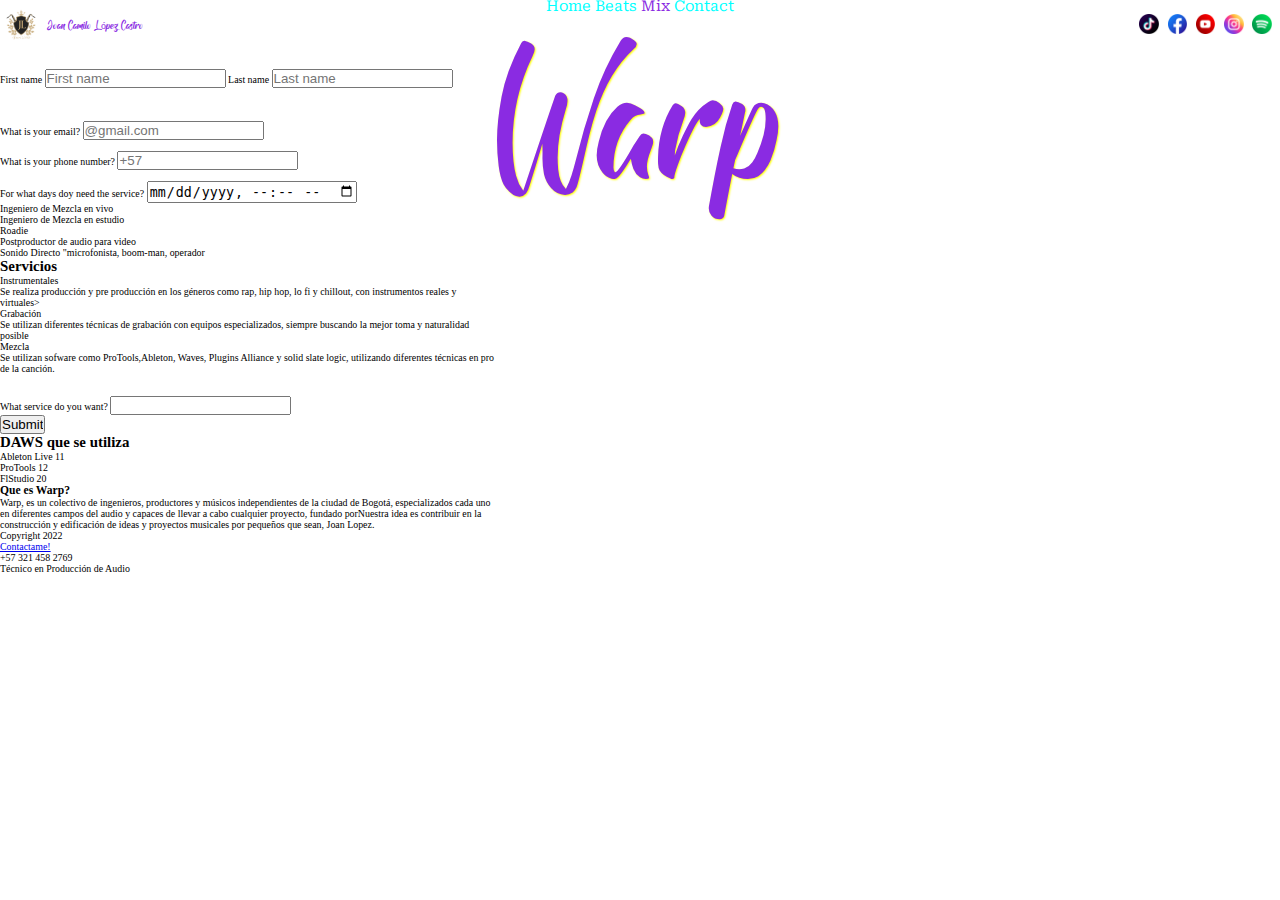
<file: index.html>
<!DOCTYPE html>
<html lang="es">
<head>
    <meta charset="UTF-8">
    <meta name= "description" content="Esta es la página web de Warp del productor Joan López">
    <meta http-equiv="X-UA-Compatible" content="IE=edge">
    <meta name=”robots” content=”index,follow”> 
    <meta name=”viewport” content=”width=device-width, initial-scale=1.0”>
    <link rel="stylesheet" href="./Css/style.css">
    <link rel="shortcut icon" href="/img/Logo Joan Lopez-01-01.png">
    <title>Warp</title>

    
</head>

<body class="container-body">
    <header class="container-header"> 
        <article >
            <section class="container-header-section">
                 <article class="article-joan-container" >
                    <img id="logo-joan" src="/img/Logo Joan Lopez-01-01.png" alt="Logo Joan Lopez">
                    <p1 id="nombre-joan" >Joan Camilo López Castro </p1>
                 </article>


                 <article>
                    <nav class="nav-container">
                        <ul class="ul-container">
                            <li ><a href="/index.html">Home</a></li>
                            <li ><a href="/Ventas/ventas.html">Beats</a></li>
                            <li ><a href="">Mix</a></li>
                            <li ><a href="/Contacto/contacto.html">Contact</a></li>
                        </ul>
                    </nav> 
                 </article>

                 
                 <article class="article-icons-container">
                         <a href="https://www.tiktok.com/@soundwarping" target="_blank" ><img src="/img/Icons/TIK TOK.png" alt="Tik Tok: Sound Warping" ></a>
                         <a href="https://www.facebook.com/Sound-Warping-104024087950110" target="_blank" ><img src="/img/Icons/Facebook pro.png"  alt=" Facebook: Sound Warping" ></a>
                         <a href="https://www.youtube.com/channel/UCn3FqdbQgUrhJlCCSBwpa2g" target="_blank" ><img src="/img/Icons/Youtube.png"  alt="YouTube: Warp" ></a>
                         <a href="https://www.instagram.com/soundwarping_/" target="_blank"  ><img src="/img/Icons/Instagram.png" alt="Instagram: soundwarping_" ></a>
                         <a href="" target="_blank"><img src="/img/Icons/Spotify.png" alt="Spotify: SoundWarping"> </a>
                 </article>                  
            </section>                                     
         </article>        
    </header>

   <article >
       <section class="title-warp" >
            <a href="/index.html">Warp</a> </h1> 
        </section>    
   </article>

   <main class="container-main">
   
    <!--<sidebar>
        <article>
            <section id="container-monkey">
                <img id="img-monkey" src="/Ventas/img_discs/Monkey 2.jpg">
            </section>
        </article>
    </sidebar>-->
       
        <section>
            <article>
      <form action="">
              <label for="fname">
                  <span>First name</span>
                  <input type="text" id="fname" name="fname" placeholder="First name" autocomplete="name" required>
              </label>
              <label for="lname">
                <span>Last name</span>
                <input type="text" id="lname" name="lname"  placeholder="Last name" required>
            </label>
              <br>
              <br>
             
               
              
              <br>
              <br>
             <label for="email">
                <span>What is your email?</span>
                <input type="email" id="email" name="email" placeholder="@gmail.com" autocomplete="email" required>
              </label> 
               <br>
               <br>
             <label   for="telefono">
                <span>What is your phone number?</span>
                <input type="tel" id="telefono" placeholder="+57 " autocomplete="mobile">
             </label>
            
             <br> 
             <br>
            
             <label for="date">
                <span>For what days doy need the service?</span>
                <input type="datetime-local" id="date" name="date" required> 
             </label>
           
            </article>
    
        </section>
        <section>
            <article>
             <ul>
                <li>Ingeniero de Mezcla en vivo</li>
                <li>Ingeniero de Mezcla en estudio</li>
                <li>Roadie</li>
                <li>Postproductor de audio para video</li>
                <li>Sonido Directo "microfonista, boom-man, operador</li>
            
            </ul>
            <h2>Servicios</h2>
                <ol>
                    <li>Instrumentales</li>
                     <ul>
                         <li>Se realiza producción y pre producción en los géneros como  rap,  hip hop, lo fi y  chillout, con instrumentos reales y virtuales></li>
                    
        
                     </ul>
                         <li>Grabación</li>
                     <ul> 
                        <li>Se utilizan diferentes técnicas de grabación con equipos especializados, siempre buscando la mejor toma y naturalidad posible</li>
                      </ul>
                         <li>Mezcla</li>
                     <ul>
                        <li>Se utilizan sofware como ProTools,Ableton, Waves, Plugins Alliance y solid slate logic, utilizando diferentes técnicas en pro de la canción.</li>
                     </ul>
            <br>
            <br>
    
             </article>
        </section>
        
        <section>
            <span>What service do you want?</span>
        <input list="services" required>
        <datalist id="services">
            <option value="Mix">Mix</option>
            <option value="Mix and Mastering">Mix and Mastering</option>
            <option value="Instrumental">Instrumental</option>
            <option value="Postproduction">Postproduction</option>
            <option value="Direct Sound">Direct Sound</option>
        </datalist>
          <br>
           <input type="submit">
     </form>
    
        </ol>
        <h2>DAWS que se utiliza</h2>
        <ol>
            <li>Ableton Live 11</li>
            <li>ProTools 12</li>
            <li>FlStudio 20</li>
        </ol>
    
    
        </section>
        
        <section>
            <article>
                <h3>Que es <p1 class="warp" >Warp?</p1> </h3>
        <p><p1 class="warp">Warp</p1>, es un colectivo de ingenieros, productores y músicos independientes de la ciudad de Bogotá, especializados cada uno en diferentes campos del audio y capaces de llevar a cabo cualquier proyecto, fundado por 
            ​
            Nuestra idea es contribuir en la construcción y edificación de ideas y proyectos musicales por pequeños que sean, <p1 id="name">Joan Lopez.</p1> </p>
            </article>
        </section>
    

        <footer class="container__footer">
            <p class="pfooter">Copyright 2022 </p> 
            <a href="mailto:soundwarping@gmail.com" class="pfooter">Contactame!</a>
            <p class="pfooter" >+57 321 458 2769</p>
            <p class="pfooter">Técnico en Producción de Audio </p>
        </footer>
    </main>
    
    
   
       
             

    
    
</body>
</html>
</file>
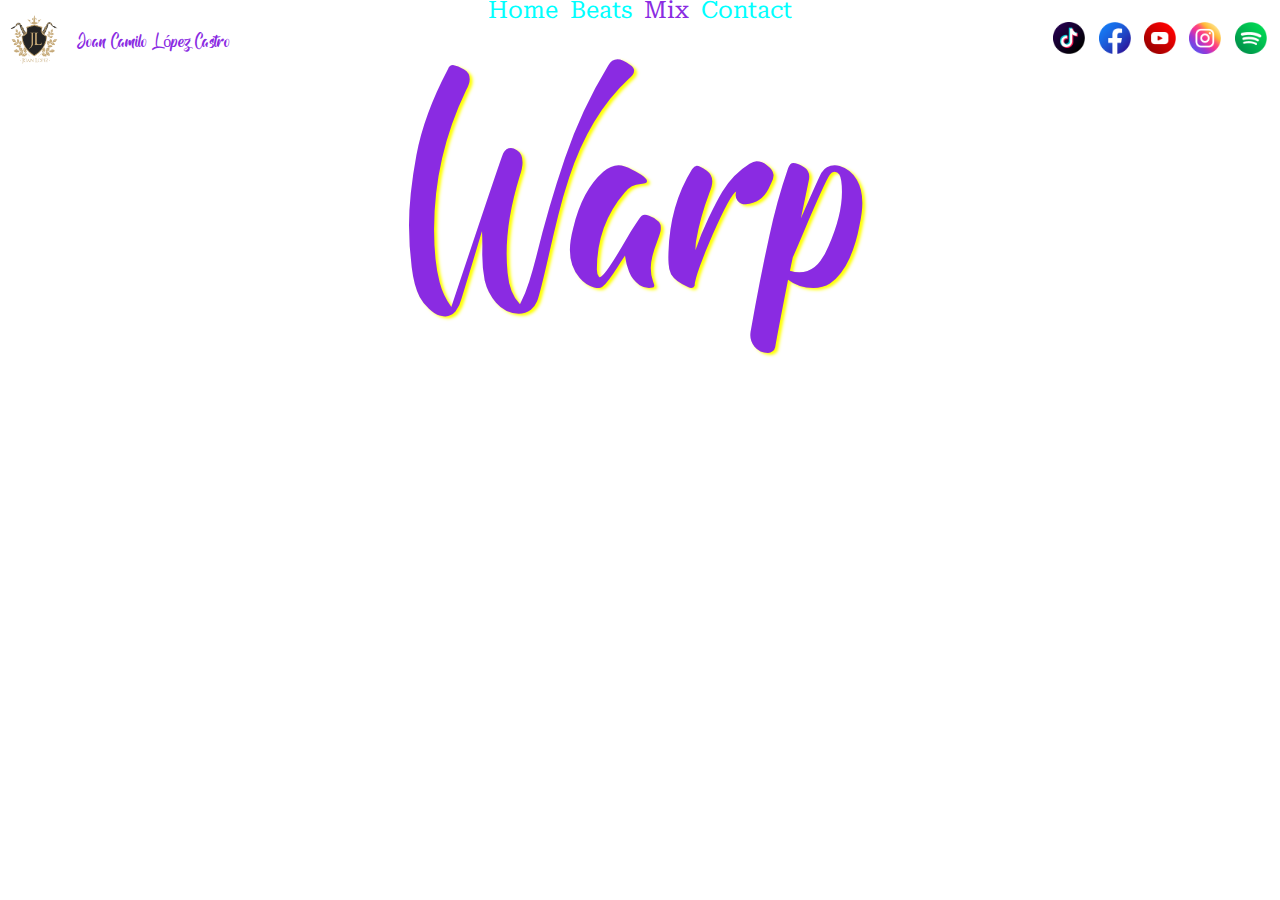
<file: Contacto/contacto.html>
<!DOCTYPE html>
<html lang="es">
<head>
    <meta charset="UTF-8">
        <meta name= "description" content="Esta es la página web de Warp del productor Joan López">
        <meta http-equiv="X-UA-Compatible" content="IE=edge">
        <meta name=”robots” content=”index,follow”> 
        <meta name=”viewport” content=”width=device-width, initial-scale=1.0”>
        <link rel="stylesheet" href="/Contacto/style/style.css">
        <link rel="shortcut icon" href="/img/Logo Joan Lopez-01-01.png">
        <title>Contacto</title>
</head>
<body class="container-body">
    <header class="container-header"> 
        <article >
            <section class="container-header-section">
                 <article class="article-joan-container" >
                    <img id="logo-joan" src="/img/Logo Joan Lopez-01-01.png" alt="Logo Joan Lopez">
                    <p1 id="nombre-joan" >Joan Camilo López Castro </p1>
                 </article>


                 <article>
                    <nav class="nav-container">
                        <ul class="ul-container">
                            <li ><a href="/index.html">Home</a></li>
                            <li ><a href="/Ventas/ventas.html">Beats</a></li>
                            <li ><a href="">Mix</a></li>
                            <li ><a href="/Contacto/contacto.html">Contact</a></li>
                        </ul>
                    </nav> 
                 </article>

                 
                 <article class="article-icons-container">
                         <a href="https://www.tiktok.com/@soundwarping" target="_blank" ><img src="/img/Icons/TIK TOK.png" alt="Tik Tok: Sound Warping" ></a>
                         <a href="https://www.facebook.com/Sound-Warping-104024087950110" target="_blank" ><img src="/img/Icons/Facebook pro.png"  alt=" Facebook: Sound Warping" ></a>
                         <a href="https://www.youtube.com/channel/UCn3FqdbQgUrhJlCCSBwpa2g" target="_blank" ><img src="/img/Icons/Youtube.png"  alt="YouTube: Warp" ></a>
                         <a href="https://www.instagram.com/soundwarping_/" target="_blank"  ><img src="/img/Icons/Instagram.png" alt="Instagram: soundwarping_" ></a>
                         <a href="" target="_blank"><img src="/img/Icons/Spotify.png" alt="Spotify: SoundWarping"> </a>
                 </article>                  
            </section>                                     
         </article>        
    </header>

   <article >
       <section class="title-warp" >
            <a href="/index.html">Warp</a> </h1> 
        </section>    
   </article>




   
    
</body>
</html>
</file>
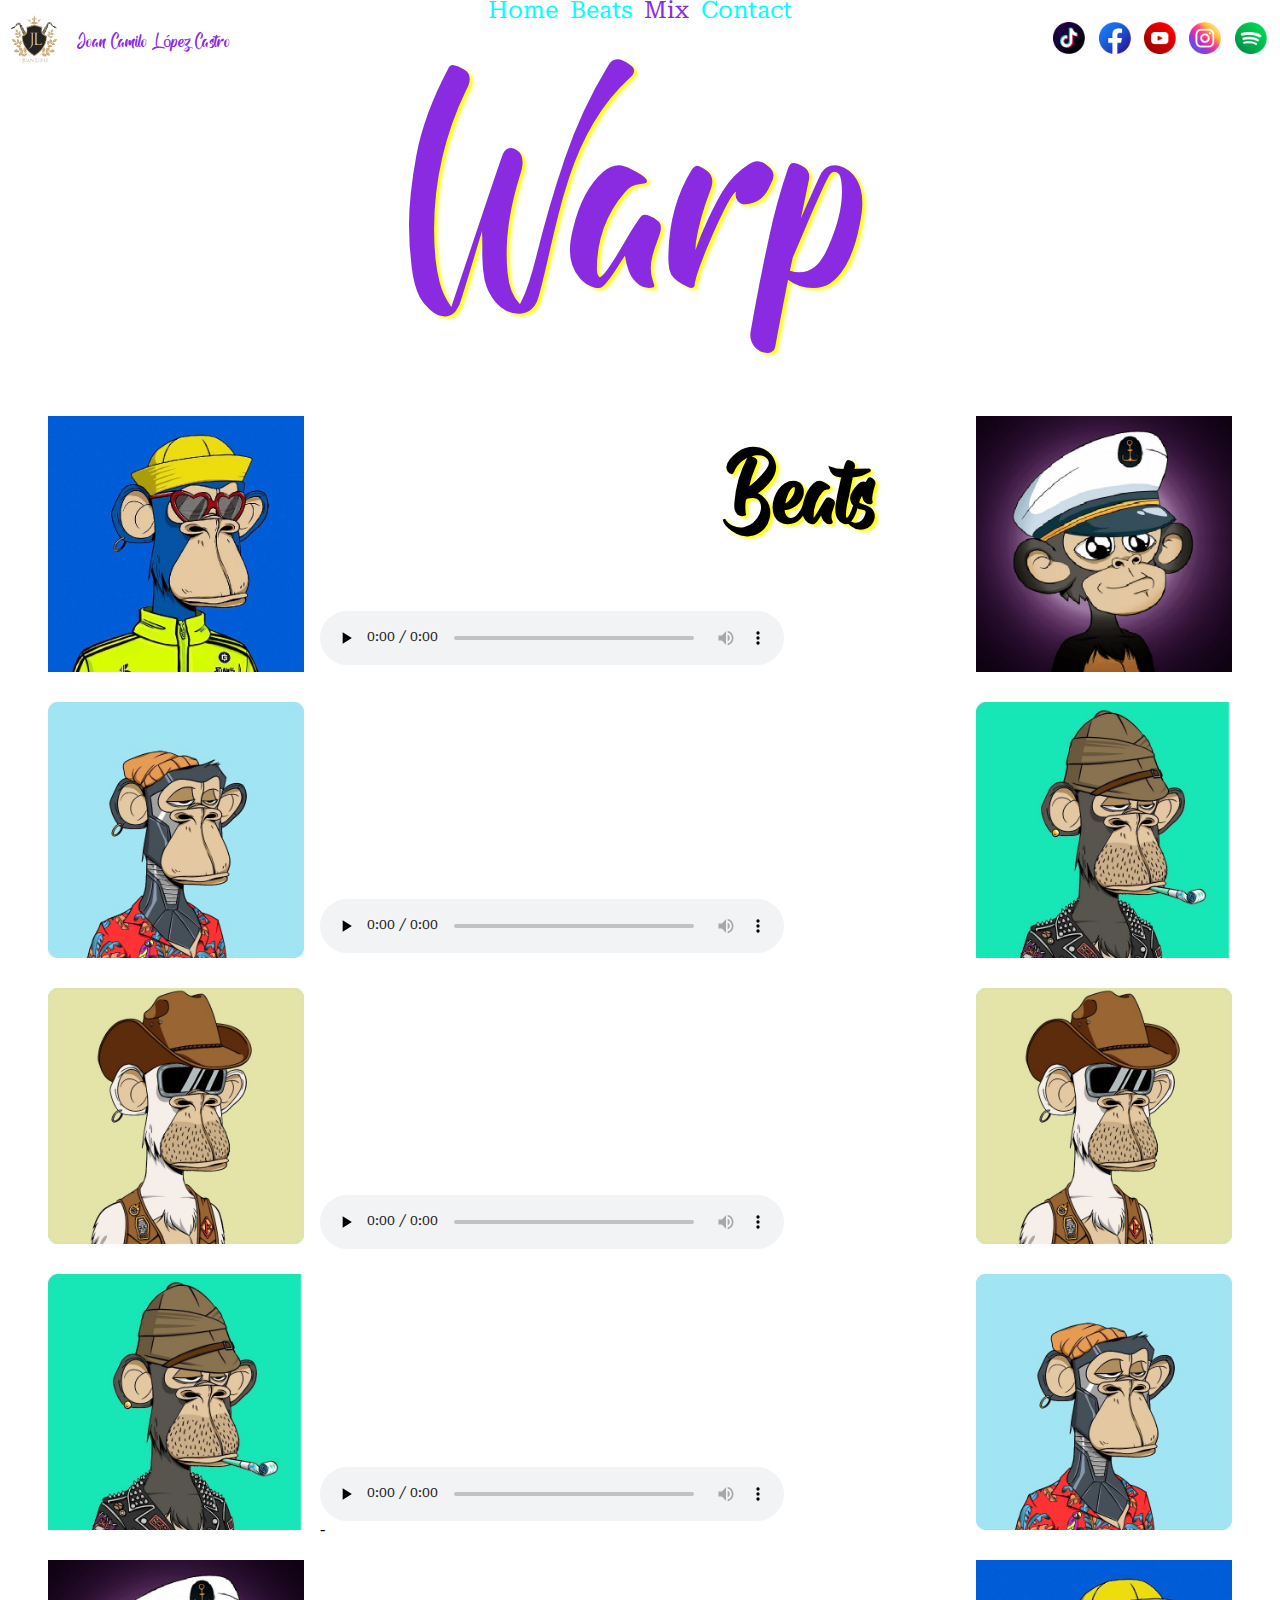
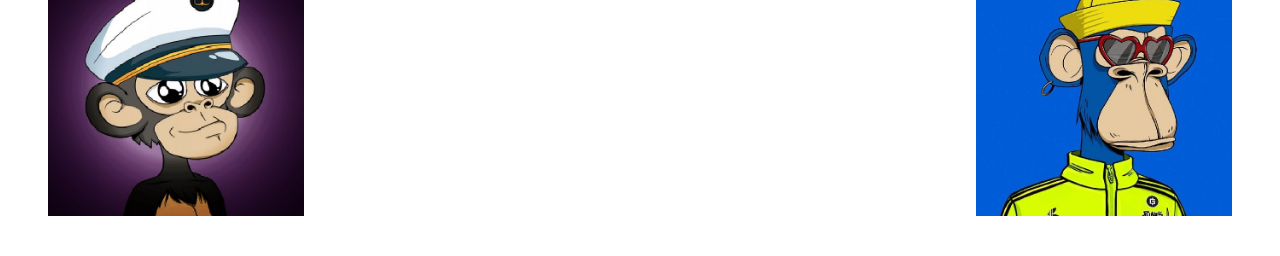
<file: Ventas/ventas.html>
<!DOCTYPE html>
<html lang="es">
    <head>
        <meta charset="UTF-8">
        <meta name= "description" content="Esta es la página web de Warp del productor Joan López">
        <meta http-equiv="X-UA-Compatible" content="IE=edge">
        <meta name=”robots” content=”index,follow”> 
        <meta name=”viewport” content=”width=device-width, initial-scale=1.0”>
        <link rel="stylesheet" href="/Ventas/style.css">
        <link rel="shortcut icon" href="/img/Logo Joan Lopez-01-01.png">
        <title>Ventas</title>
    
        
    </head>
    <body class="container-body">
        <header class="container-header"> 
            <article >
                <section class="container-header-section">
                     <article class="article-joan-container" >
                        <img id="logo-joan" src="/img/Logo Joan Lopez-01-01.png" alt="Logo Joan Lopez">
                        <p1 id="nombre-joan" >Joan Camilo López Castro </p1>
                     </article>
    
    
                     <article>
                        <nav class="nav-container">
                            <ul class="ul-container">
                                <li ><a href="/index.html">Home</a></li>
                                <li ><a href="/Ventas/ventas.html">Beats</a></li>
                                <li ><a href="">Mix</a></li>
                                <li ><a href="/Contacto/contacto.html">Contact</a></li>
                            </ul>
                        </nav> 
                     </article>
    
                     
                     <article class="article-icons-container">
                             <a href="https://www.tiktok.com/@soundwarping" target="_blank" ><img src="/img/Icons/TIK TOK.png" alt="Tik Tok: Sound Warping" ></a>
                             <a href="https://www.facebook.com/Sound-Warping-104024087950110" target="_blank" ><img src="/img/Icons/Facebook pro.png"  alt=" Facebook: Sound Warping" ></a>
                             <a href="https://www.youtube.com/channel/UCn3FqdbQgUrhJlCCSBwpa2g" target="_blank" ><img src="/img/Icons/Youtube.png"  alt="YouTube: Warp" ></a>
                             <a href="https://www.instagram.com/soundwarping_/" target="_blank"  ><img src="/img/Icons/Instagram.png" alt="Instagram: soundwarping_" ></a>
                             <a href="" target="_blank"><img src="/img/Icons/Spotify.png" alt="Spotify: SoundWarping"> </a>
                     </article>                  
                </section>                                     
             </article>        
        </header>
    
       <article >
           <section class="title-warp" >
                <a href="/index.html">Warp</a> </h1> 
            </section>    
       </article>
    

    <main class="main-container">
        <aside class="aside-container" >
                <section >
                    <figure class="container-aside">
                        <img class="img1 box"  src="/Ventas/img_discs/Monkey 1.jpg" alt="portada 1"/>
                        <img class="img2 box"  src="/Ventas/img_discs/Monkey 2.jpg">
                        <img class="img3 box" src="/Ventas/img_discs/Monkey 3.jpg">
                        <img class="img4 box" src="/Ventas/img_discs/Monkey 4.jpg">
                        <img class="img5 box" src="/Ventas/img_discs/Monkey 5.jpg">

                    </figure>
                </section>
                  
        </aside>
    
    <article class="article-main-container">
     <section class="section-main-container">
            <h1 id="title-beats">Beats</h1>

            <article class="article-audio">
                <section class="section-audio" >
                    <audio class="audio1 bar" src="/Ventas/Audio/2.mp3" preload="none" controls  >Instrumental Chill </audio>
                    <audio class="audio2 bar" src="/Ventas/Audio/Holla - Kamp$.mp3" preload="none" controls ></audio>  
                    <audio class="audio3 bar" src="/Ventas/Audio/Espeletia song.mp3" preload="none" controls ></audio> 
                    <audio class="audio4 bar" src="/Ventas/Audio/Ella_Mc Neto.mp3" preload="none" controls ></audio>        
            - </section>
                

            </article>
            
     </section>
 
     
    </article>

    <side class="side-container">
            <section class="">
                <figure class="container">
                    <img class="img1.1 box2" src="/Ventas/img_discs/Monkey 1.jpg"/>
                    <img class="img2.2 box2" src="/Ventas/img_discs/Monkey 2.jpg">
                    <img class="img3.3 box2" src="/Ventas/img_discs/Monkey 3.jpg">
                    <img class="img4.4 box2" src="/Ventas/img_discs/Monkey 4.jpg">  
                    <img class="img5.5 box2" src="/Ventas/img_discs/Monkey 5.jpg">
                </figure>
            </section>
        
    </side>
    
    
    </main>

  
    
</body>
</html>
</file>
<file: Css/style.css>
*{
    box-sizing: border-box;
    margin: 0%;
    padding: 0%;
}
html{
    font-size: 62%;
}

@font-face {
    font-family: Andhibath;
    src: url(/Css/Fonts/Andhibath-Demo.ttf);
}
@font-face {
font-family: Roboto;
src: url(/Css/Fonts/RobotoSerif-VariableFont_GRAD\,opsz\,wdth\,wght.ttf);
}
.container-body{
width: 100vw;
height: 100vh;
}   
.container-header{
width: 100%;
/*background-color: aqua;*/
height: 5rem;
}
#logo-joan{
width:3rem; 
}

#nombre-joan{
font-family: Andhibath;
color: blueviolet;
}

.container-header-section{

display: flex;
flex-direction: row;
justify-content: space-between;
/*background-color:yellow;*/
 
}

.article-joan-container{
 width: 15rem;
height: 5rem;
display: flex;
align-items: center;
justify-content: space-around;
/*background-color: antiquewhite;*/
}

.ul-container{
width: 19rem;
height: 5rem;
display: flex;

justify-content: space-between;
list-style-type: none;
padding-left: 0;
font-size: 1.5rem;
font-family:Roboto;


}

.ul-container a{
text-decoration: none;
}
.ul-container a:link{
color: aqua;
}
.ul-container a:visited{
color: blueviolet;
}

.ul-container a:hover{
color: yellow;
}

.ul-container a:active{
color: blueviolet;
}


.article-icons-container{
width: 15rem;
height: 5rem;
display: flex;
align-items: center;
justify-content: space-evenly;
/*background-color: antiquewhite;*/

}
.article-icons-container img{
width: 2rem;
}

.title-warp{
display: flex;
justify-content: center;
width: 100%;
height: 2rem;
/*background-color:aqua ;*/
font-size: 15rem;
font-family: Andhibath;

}

.title-warp a{
text-decoration: none;
color: blueviolet;
position:relative;
bottom: 3.6rem;
text-shadow:0.2rem 0.1rem 0.2rem rgb(255, 255, 0);
}
.title-warp a:link{
    color: blueviolet;
}
.title-warp a:visited{
    color: blueviolet;
}
.title-warp a:hover{
    color: aqua;
}
.title-warp a:active{
    color: blueviolet;
}


.container-main{
    width: 50rem;
}
 /*.container__footer{
    background-color: yellow;
    display: flex;
    width: 100%;
}*/

/*MIRAR COMO DIVIDIR MONO EN EL LATERAL EN CUATRO PEDAZOS#container-monkey{
    position: absolute;
width: 358px;
height: 1044px;
left: 1156px;
top: 12px;
}

#img-monkey{
    position: absolute;
width: 240px;
height: 991px;
left: 1179px;
top: 30px;

background: url(Monkey 2.jpg);
} 

/*.container__header{
    background-color: #ff0000; 
    position: fixed; 
    padding: 0%;
    top: 0%;
    left: 0%;
    align-items: center;
    justify-content: space-between;
    width: 100%;      
   
        
}

.icon__img{
    background-color: #8a2be2;
}




.warp{
    color: blueviolet;
    font-family: Andhibath;

}

#name {
    color: aqua ;
    font-family: Andhibath;
    font-size: 20px;
    display: inline;
    background-color: #8a2be2;
    
}
.logojoan{
    width: 50px ;   
}



h1
{
color: blueviolet;
font-size: 150px;
font-family: Andhibath;
text-align: center;
border: 8px #8a2be2 double;
text-shadow:4px 3px 8px rgb(255, 255, 0);
background-color: rgba(0, 255, 255, 0.5);
top: 1px;
padding: 0;
}

a:link{
    color: #8a2be2;
}

a:visited{
    color: green;
}
a:hover{
    color: yellow;
}
a:active{
    color:#ff0000
}

footer{
    position: fixed;
    bottom: 2px;
    background-color: rgba(0, 255, 255, 0.5);
    display: flex;
    align-items: center;
    justify-content: space-between;
    width: 100%;
    
}
*/
</file>
<file: Contacto/style/style.css>
*{
    box-sizing: border-box;
    margin: 0;
   
}

html{
    font-size: 62,5%;}
@font-face {
        font-family: Andhibath;
        src: url(/Css/Fonts/Andhibath-Demo.ttf);
    }
@font-face {
    font-family: Roboto;
    src: url(/Css/Fonts/RobotoSerif-VariableFont_GRAD\,opsz\,wdth\,wght.ttf);
}
.container-body{
    width: 100vw;
    height: 100vh;
}   
.container-header{
    width: 100%;
    /*background-color: aqua;*/
    height: 5rem;
}
#logo-joan{
    width:3rem; 
}

#nombre-joan{
    font-family: Andhibath;
    color: blueviolet;
}

.container-header-section{

    display: flex;
    flex-direction: row;
    justify-content: space-between;
    /*background-color:yellow;*/
     
}

.article-joan-container{
     width: 15rem;
    height: 5rem;
    display: flex;
    align-items: center;
    justify-content: space-around;
    /*background-color: antiquewhite;*/
}

.ul-container{
    width: 19rem;
    height: 5rem;
    display: flex;
   
    justify-content: space-between;
    list-style-type: none;
    padding-left: 0;
    font-size: 1.5rem;
    font-family:Roboto;
    
    
}

.ul-container a{
    text-decoration: none;
}
.ul-container a:link{
    color: aqua;
}
.ul-container a:visited{
    color: blueviolet;
}

.ul-container a:hover{
    color: yellow;
}

.ul-container a:active{
    color: blueviolet;
}


.article-icons-container{
    width: 15rem;
    height: 5rem;
    display: flex;
    align-items: center;
    justify-content: space-evenly;
    /*background-color: antiquewhite;*/

}
.article-icons-container img{
    width: 2rem;
}

.title-warp{
    display: flex;
    justify-content: center;
    width: 100%;
    height: 2rem;
    /*background-color:aqua ;*/
    font-size: 15rem;
    font-family: Andhibath;
   
}

.title-warp a{
    text-decoration: none;
    color: blueviolet;
    position:relative;
   bottom: 3.6rem;
   text-shadow:0.2rem 0.1rem 0.2rem rgb(255, 255, 0);
}
.title-warp a:link{
    color: blueviolet;
}
.title-warp a:visited{
    color: blueviolet;
}
.title-warp a:hover{
    color: aqua;
}
.title-warp a:active{
    color: blueviolet;
}
</file>
<file: Ventas/style.css>
*{
    box-sizing: border-box;
    margin: 0;
   
}

html{
    font-size: 62,5%;}
@font-face {
        font-family: Andhibath;
        src: url(/Css/Fonts/Andhibath-Demo.ttf);
    }
@font-face {
    font-family: Roboto;
    src: url(/Css/Fonts/RobotoSerif-VariableFont_GRAD\,opsz\,wdth\,wght.ttf);
}
.container-body{
    width: 100vw;
    height: 100vh;
}   
.container-header{
    width: 100%;
    /*background-color: aqua;*/
    height: 5rem;
}
#logo-joan{
    width:3rem; 
}

#nombre-joan{
    font-family: Andhibath;
    color: blueviolet;
}

.container-header-section{

    display: flex;
    flex-direction: row;
    justify-content: space-between;
    /*background-color:yellow;*/
     
}

.article-joan-container{
     width: 15rem;
    height: 5rem;
    display: flex;
    align-items: center;
    justify-content: space-around;
    /*background-color: antiquewhite;*/
}

.ul-container{
    width: 19rem;
    height: 5rem;
    display: flex;
   
    justify-content: space-between;
    list-style-type: none;
    padding-left: 0;
    font-size: 1.5rem;
    font-family:Roboto;
    
    
}

.ul-container a{
    text-decoration: none;
}
.ul-container a:link{
    color: aqua;
}
.ul-container a:visited{
    color: blueviolet;
}

.ul-container a:hover{
    color: yellow;
}

.ul-container a:active{
    color: blueviolet;
}


.article-icons-container{
    width: 15rem;
    height: 5rem;
    display: flex;
    align-items: center;
    justify-content: space-evenly;
    /*background-color: antiquewhite;*/

}
.article-icons-container img{
    width: 2rem;
}

.title-warp{
    display: flex;
    justify-content: center;
    width: 100%;
    height: 2rem;
    /*background-color:aqua ;*/
    font-size: 15rem;
    font-family: Andhibath;
   
}

.title-warp a{
    text-decoration: none;
    color: blueviolet;
    position:relative;
   bottom: 3.6rem;
   text-shadow:0.2rem 0.1rem 0.2rem rgb(255, 255, 0);
}
.title-warp a:link{
    color: blueviolet;
}
.title-warp a:visited{
    color: blueviolet;
}
.title-warp a:hover{
    color: aqua;
}
.title-warp a:active{
    color: blueviolet;
}



.aside-container{
    position: absolute;
    bottom: 0rem;
    left: 3rem;
    height: 100%;
   
    
  

}
.container-aside{
    display: flex;
    flex-direction: column;
    justify-content: space-between;
    flex-wrap: wrap;
    
    height: 87.5rem;


}
.box{
    width: 16rem;
    height: 16rem;
    display: inline-block;

}
    
    
    


.main-container{
    
   
    width: 100%;
    height: 90rem;
    position:relative;
   
    top:19rem;
    padding: 0 20rem 0 20rem;
    
    /*background-color:blue;*/
    
}




.section-main-container{
    width: 100%;
    height: 90rem;
    position:relative;
   
    
    
    /*background-color: red;*/
    /*background-image: url(/img/fondo.jpg);*/
    
}



.main-container h1{
    max-width: 100%;
    width: 100%;
   

    
    font-family: Andhibath;
    font-size: 5rem;
    display:inline-block;
    position: relative;
    padding: 1.2rem 0rem 0rem 20rem;
    bottom:0.1rem ;
    text-shadow:0.2rem 0.1rem 0.2rem rgb(255, 255, 0);
    box-sizing: border-box;
   text-align: center;
    
  /* background-color: yellow;
  
  VER COMO SE MUEVE EL TEXTO LIBREMENTE PARA DEJARLO DEBAJO DE LA P, SI ES MEJOR CON INLINE O CUADRARLO DENTRO DE EL CONTENEDOR QUE OCUPA TODO EL WIDTH*/
    
    
}

.article-main-container{
    width: 100%;
    height: 100%;
}

.article-audio{
    position: relative;
    bottom: 8.3rem;
    width: 35rem;
    margin: 0;
}

           

.section-audio{
    /*border: .3rem solid black;*/
    display: flex;
    flex-direction: column;
    justify-content: space-between;
    height: 100%;
    margin: 0;
    padding: 0%;

  
    
    
}
.bar{
    width: 29rem;
    height: 8rem;
   
    
}
.audio1{
    margin-top: 7.5rem;
   /* background-color: aqua;*/

}
.audio2{
    margin-top: 10rem;
   /* background-color: aqua;*/

}
.audio3{
    margin-top: 10.5rem;
   /* background-color: aqua;*/

}
.audio4{
    margin-top: 9rem;
    margin-bottom: 0rem;
   /* background-color: aqua;*/
}

.side-container{
    position: absolute;
    bottom: 0rem;
    right: 3rem;
    height: 100%;
   
    
}
.container{
    /* border: 0.5rem solid black;*/
    display: flex;
    flex-direction: column-reverse;
    justify-content: space-between;
    flex-wrap: wrap;
    
    height: 87.5rem;

}
.box2{
    width: 16rem;
    height: 16rem;
    display: inline-block;
   
}



.container__footer{
    background-color: yellow;
    display: flex;
    
    
}
</file>
